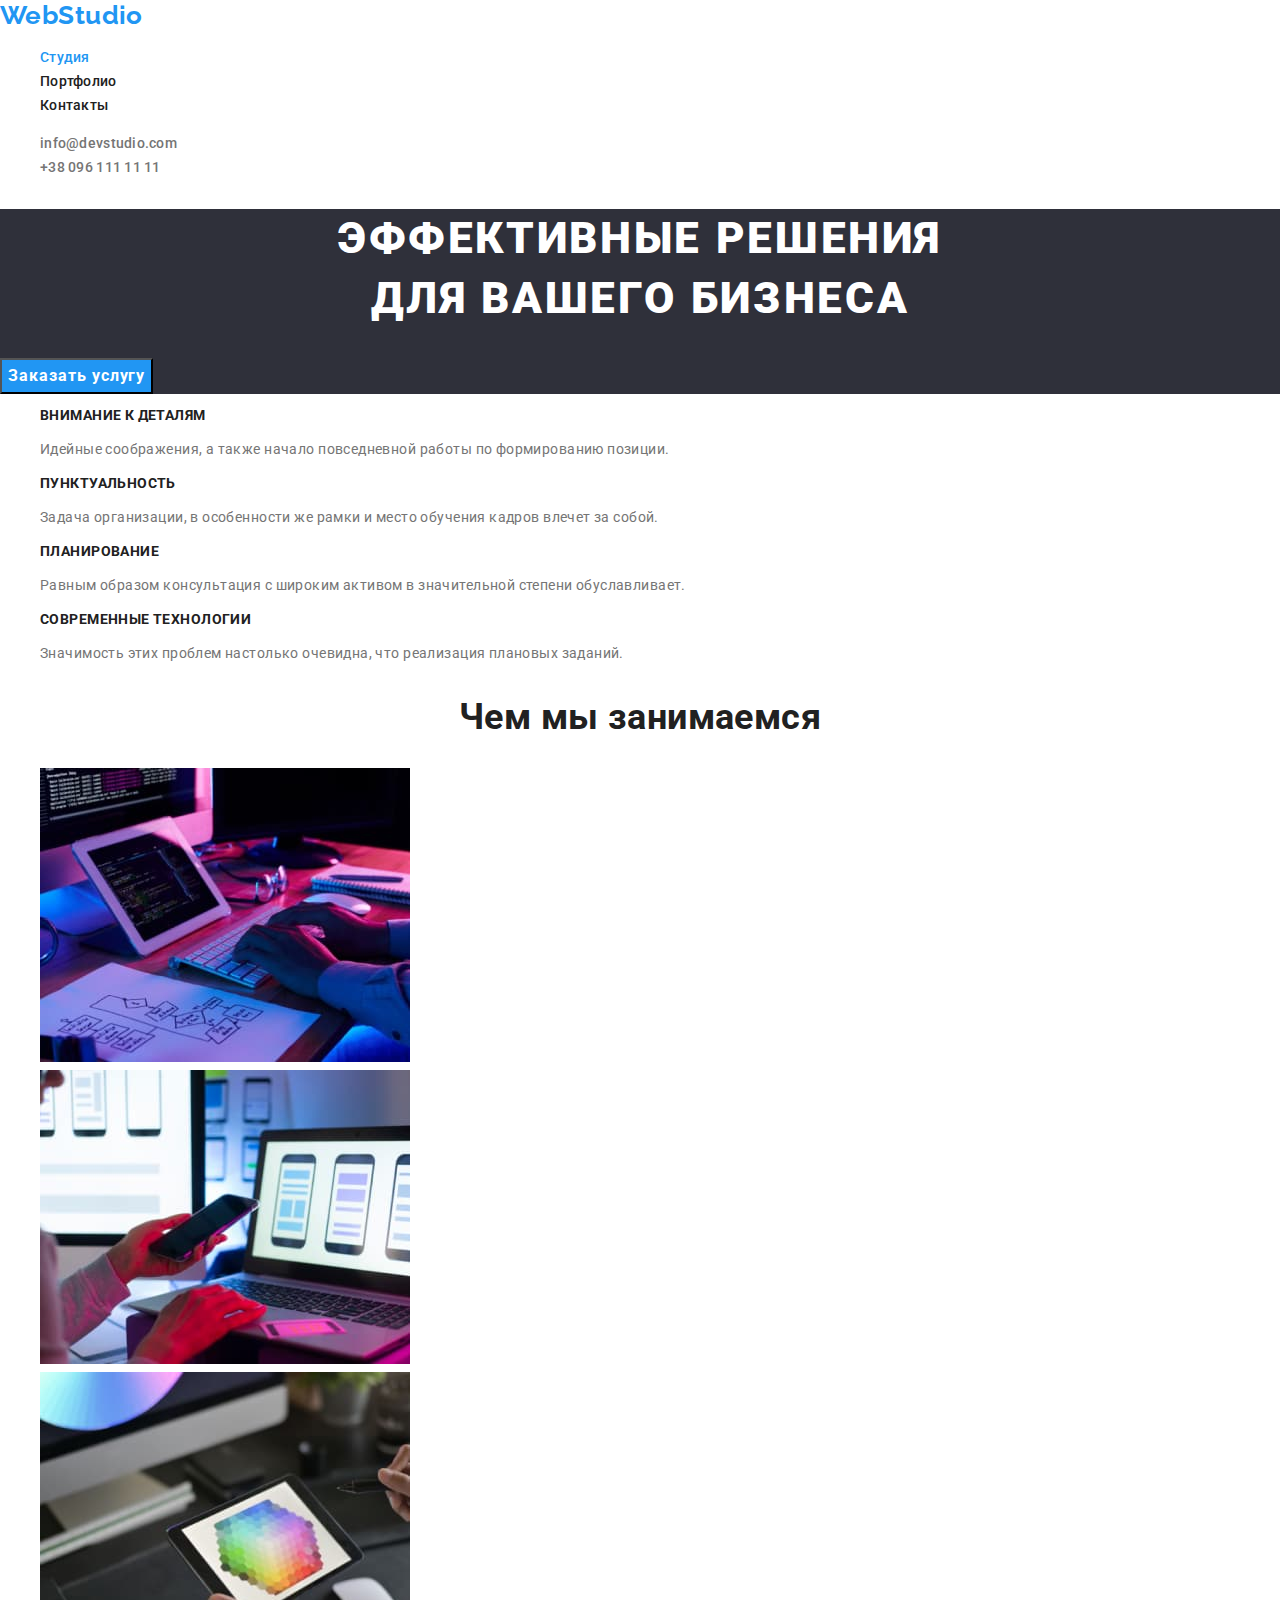
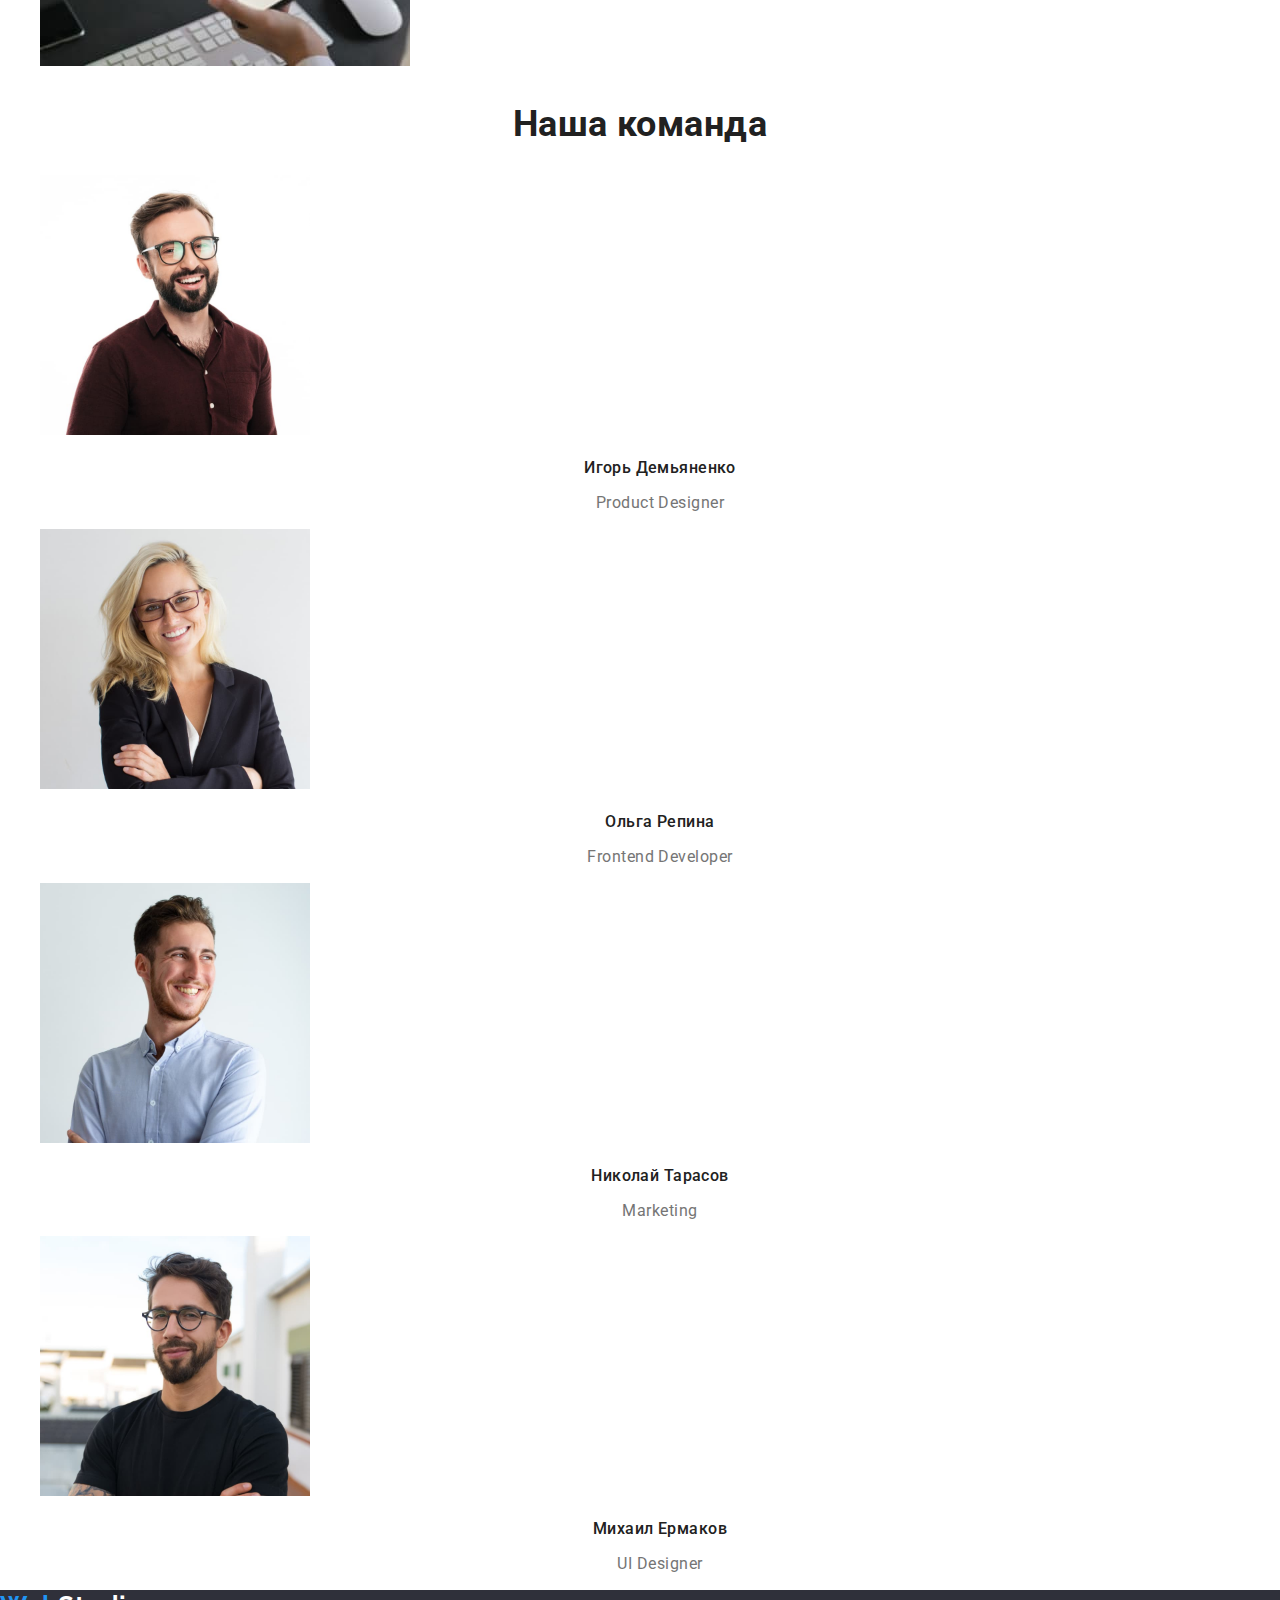
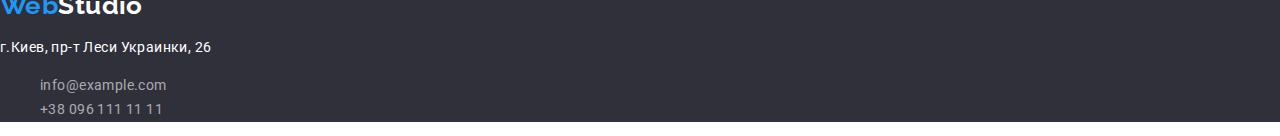
<file: index.html>
<!DOCTYPE html>
<html lang="ru">
  <head>
    <meta charset="UTF-8">
    <meta name="viewport" content="width=device-width, initial-scale=1.0">
    <meta http-equiv="X-UA-Compatible" content="IE=Edge" />
    <title>Web Studio 2.1</title>
    <meta name="description" content="Версия макета Web Studio 2.1">

    <link rel="preconnect" href="https://fonts.googleapis.com">
    <link rel="preconnect" href="https://fonts.gstatic.com" crossorigin>
    <link href="https://fonts.googleapis.com/css2?family=Raleway:wght@700&family=Roboto:wght@400;500;700&display=swap" rel="stylesheet">

    <link rel="stylesheet"  href=https://cdnjs.cloudflare.com/ajax/libs/modern-normalize/1.1.0/modern-normalize.min.css>

    <link rel="stylesheet" href="./css/styles.css">
  </head>
  <body>
    <header>
      <nav class="nav">
          <!-- Логототип -->
        <a class="logo link" href="./index.html">
          <span class="web-logo">Web</span>Studio
        </a>
        
        
        <!-- Меню в хедере -->
        <ul class="nav-site list">
          <li><a class="link current" href="./index.html">Студия</a></li>
          <li><a class="link" href="./portfolio.html">Портфолио</a></li>
          <li><a class="link" href="#">Контакты</a></li>
        </ul>
      </nav>
      <!-- Контакты в хедере -->      
      <ul class="contacts list"> 
        <li><a class="link" href="mailto:info@devstudio.com">info@devstudio.com</a></li>
        <li><a class="link" href="tel:380961111111">+38 096 111 11 11</a></li>
      </ul>
    </header>
    <main>
      <!--  Hero секция -->
      <section class="hero">
          <h1 class="hero-title">Эффективные решения<br>для вашего бизнеса</h1>
          <button class="button-hero" type="button">Заказать услугу</button>
      </section>

      <!--  Особенности (features) -->
      <section>
        <!-- скрытый заголовок -->
        <h2 class="unvisible-title"> Особенности</h2>
        <ul class="list">
          <li>
            <h3 class="features-title">Внимание к деталям</h3>
            <p>Идейные соображения, а также начало повседневной работы по формированию позиции.</p>
          </li>
          <li>
            <h3 class="features-title">Пунктуальность</h3>
            <p>Задача организации, в особенности же рамки и место обучения кадров влечет за собой.</p>
          </li>
          <li>
            <h3 class="features-title">Планирование</h3>
            <p>Равным образом консультация с широким активом в значительной степени обуславливает.</p>
          </li>
          <li>
            <h3 class="features-title">Современные технологии</h3>
            <p>Значимость этих проблем настолько очевидна, что реализация плановых заданий.</p>
          </li>
        </ul>
      </section>

        <!-- Чем мы занимаемся -->
      <section>
        <h2 class="images-title">Чем мы занимаемся</h2>
        <ul class="list">
          <li><img src="./images/keyboard1.jpg" width="370" alt="клавиатура  с отдельным монитором, блок-схема на бумаге"></li>
          <li><img src="./images/notebook2.jpg" width="370" alt="на экране ноутбука  варианты дизайна мобильного приложения"></li>
          <li><img src="./images/tablet3.jpg" width="370" alt="планшет на экране c палитрой цветов проекта"></li>
        </ul>
      </section>

       <!-- Наша команда -->
      <section сlass="team">
        <h2 class="team-title">Наша команда</h2>
        <ul class="list">
          <li>
            <img 
              src="./images/igor_demyanenko.jpg"
              title="Игорь Демьяненко"
              alt="фото Игоря Демьяненко"
              width="270" 
             />
            <h3 class="team-person-name">Игорь Демьяненко</h3>
            <p class="team-person-role">Product Designer</p>
          </li>
          <li>
            <img 
              src="./images/olga_repina.jpg" 
              title="Ольга Репина"
              alt="фото Ольги Репиной"
              width="270" 
            />
            <h3 class="team-person-name">Ольга Репина</h3>
            <p class="team-person-role">Frontend Developer</p>
          </li>
          <li>
            <img 
              src="./images/nikolay_tarasov.jpg"
              title="Николай Тарасов"
              alt="фото Николая Тарасова"
              width="270"
            />
            <h3 class="team-person-name">Николай Тарасов</h3>
            <p class="team-person-role">Marketing</p>
          </li>
          <li>
            <img 
              src="./images/mikhail_ermakov.jpg" 
              title="Михаил Ермаков"
              alt="фото Михаила Ермакова"
              width="270"
            />
            <h3 class="team-person-name">Михаил Ермаков</h3>
            <p class="team-person-role">UI Designer</p>
          </li>
        </ul>
      </section> 
    </main>

    <!--footer страницы-->
    <footer class="footer">
     <!-- Логотип в футере -->
      <a class="logo link" href="./index.html">
      <span class="web-logo">Web</span>Studio</a>
    
      <!-- Контакты в футере -->
      <address class="contacts-footer">
        <p>г.Киев, пр-т Леси Украинки, 26</p>
        <ul class="list">
          <li>
            <a class="link" href="mailto:info@example.com">info@example.com</a>
          </li>
          <li>
            <a class="link" href="tel:+380961111111">+38 096 111 11 11</a>
          </li>
        </ul>
      </address>
    </footer>
  </body>
</html>
</file>
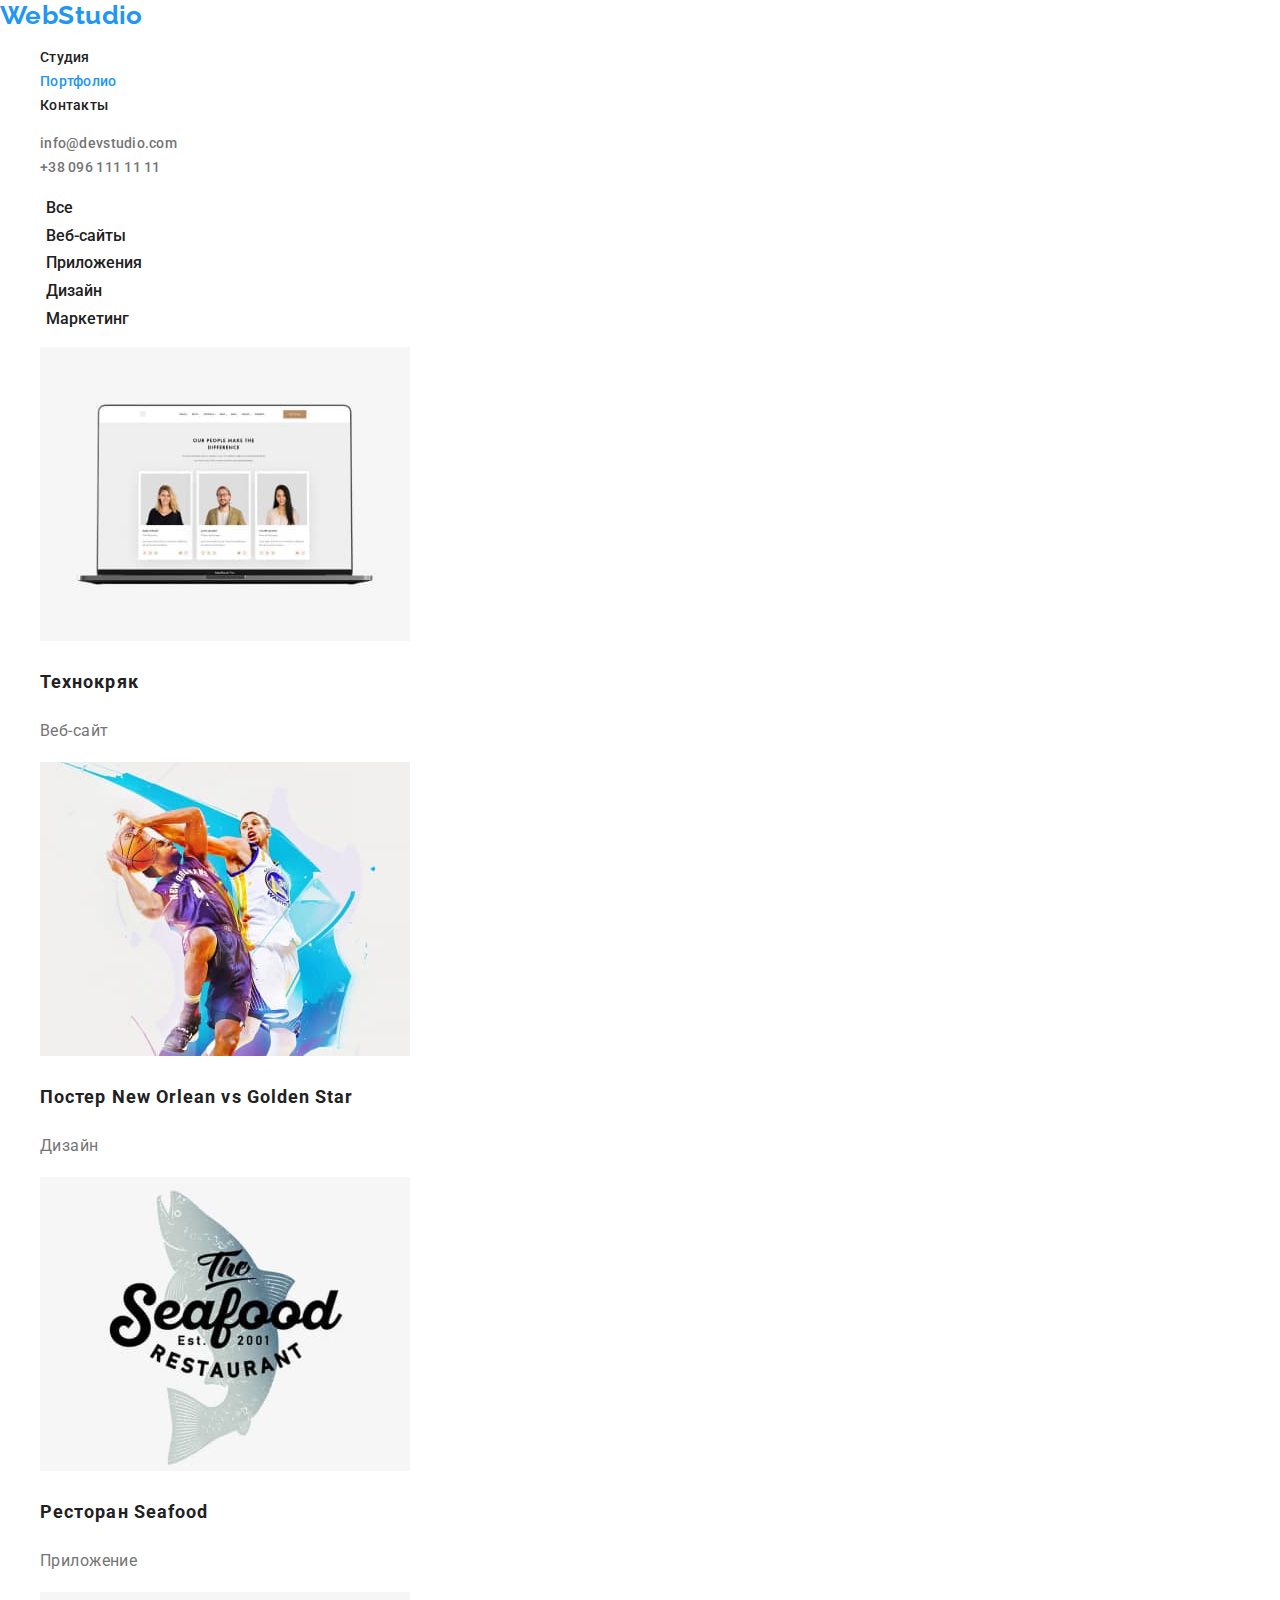
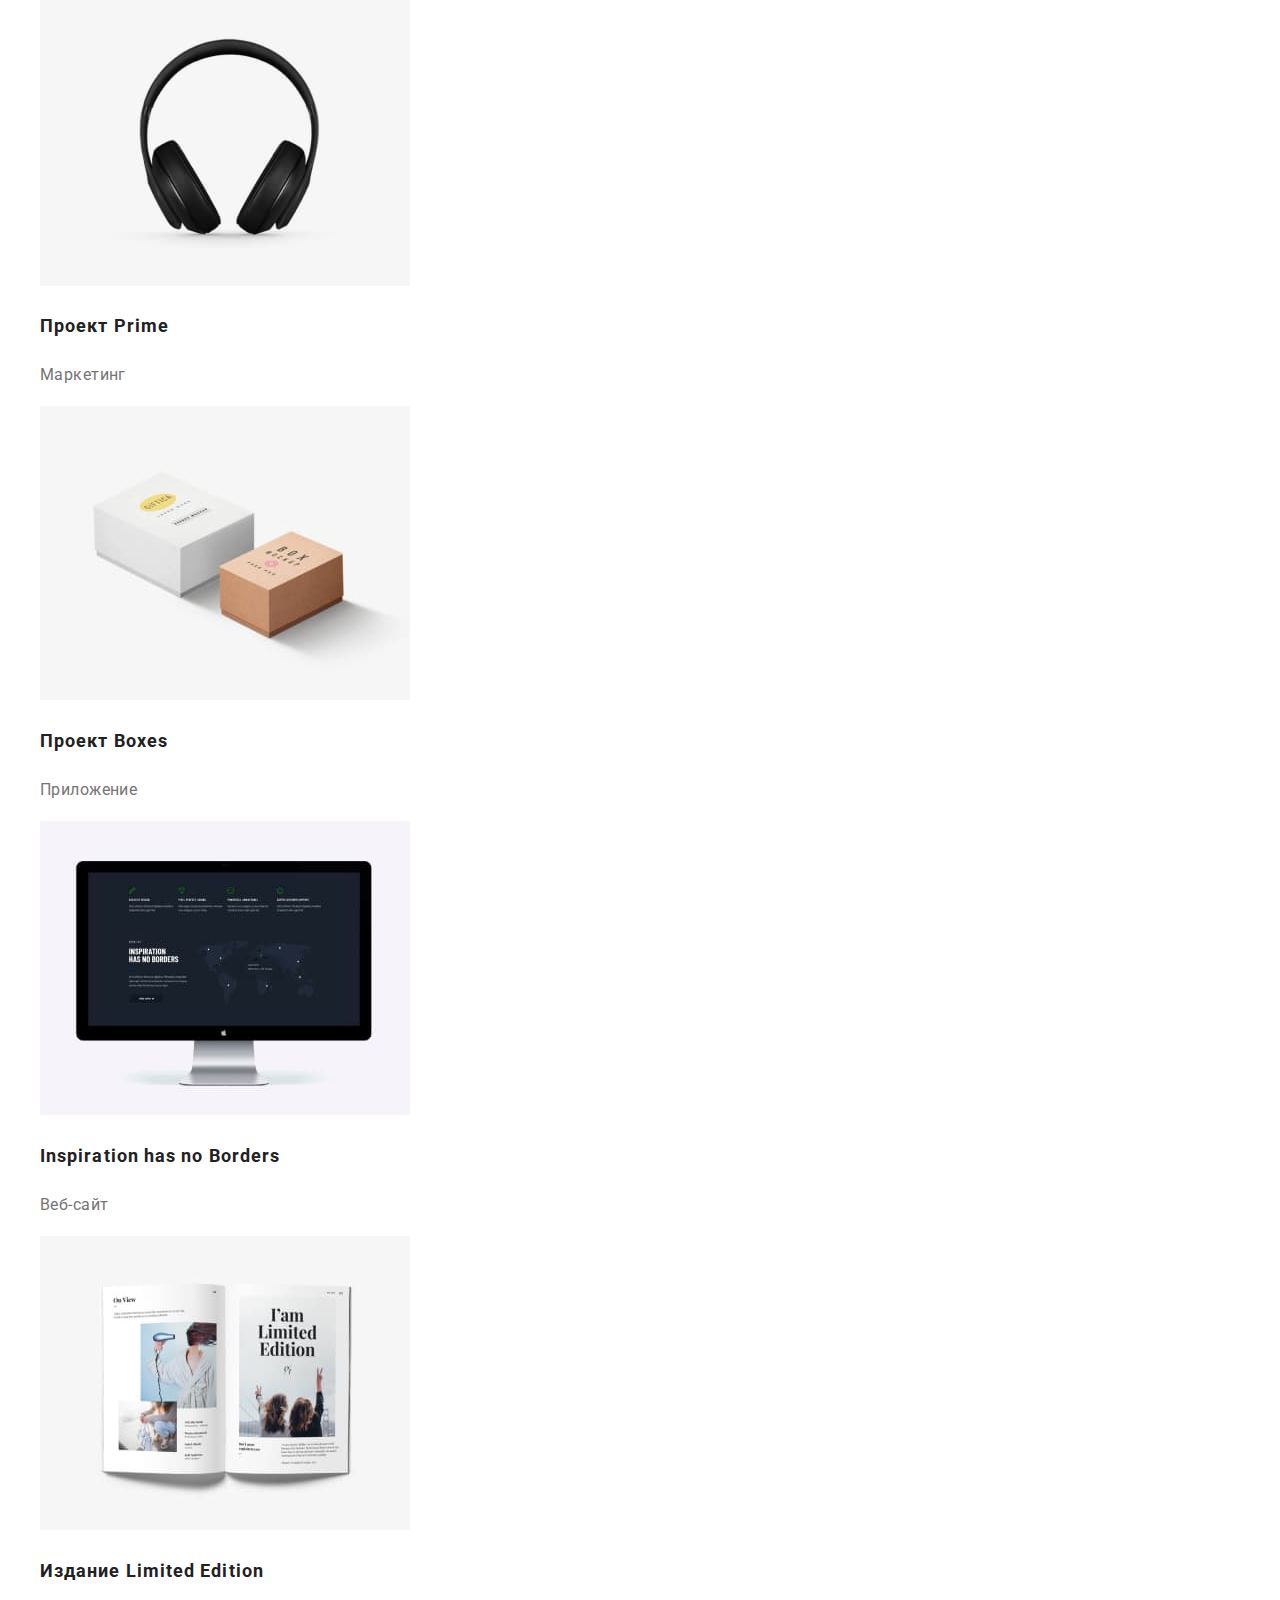
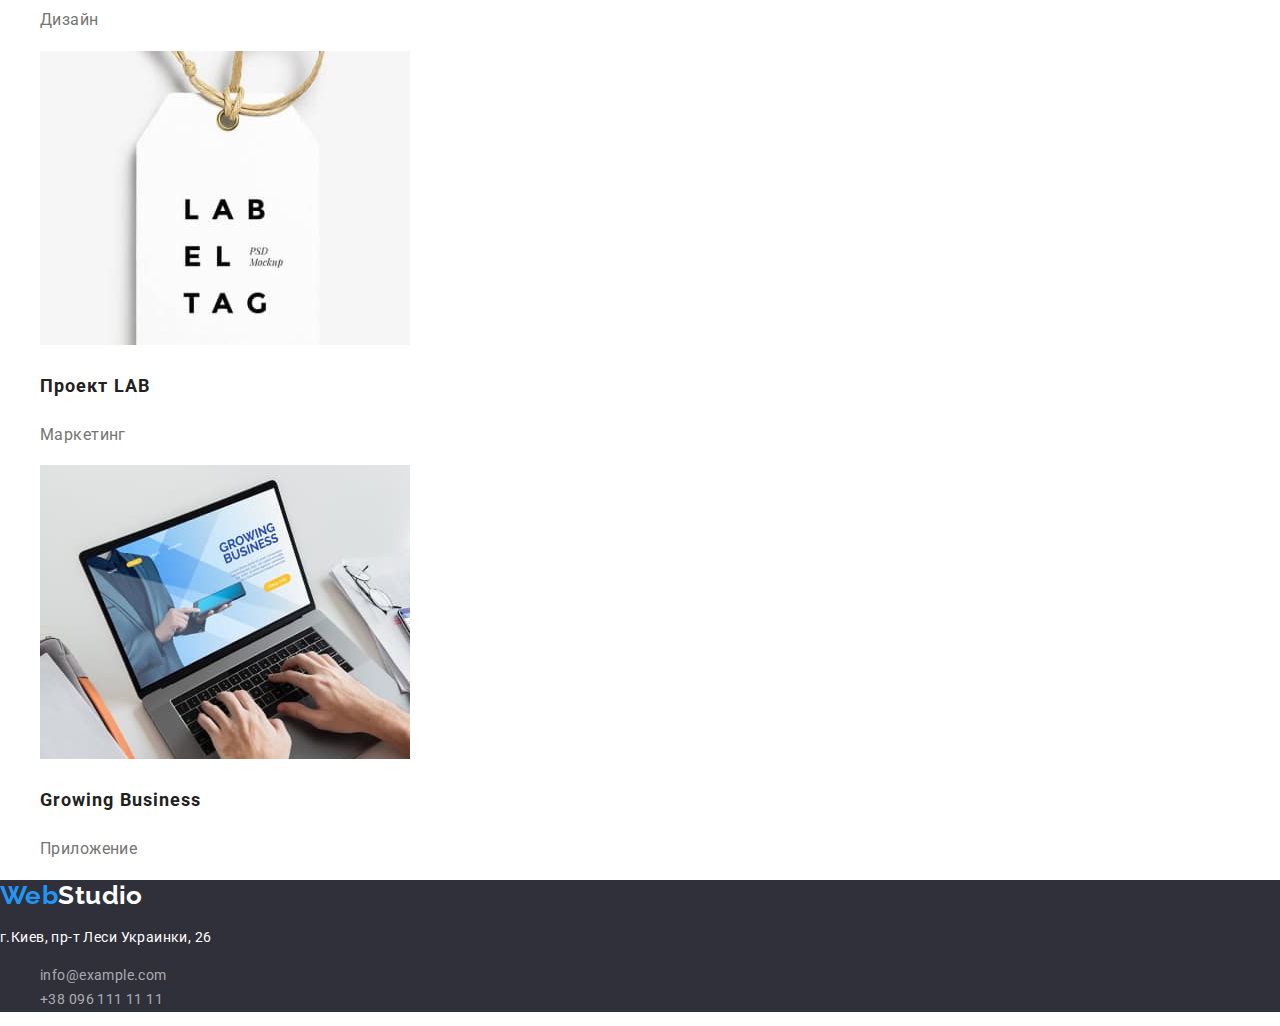
<file: portfolio.html>
<!DOCTYPE html>
<html lang="ru">
  <head>
    <meta charset="UTF-8">
    <meta name="viewport" content="width=device-width, initial-scale=1.0">
    <meta http-equiv="X-UA-Compatible" content="IE=Edge" />
    <title>Web Studio 2.1</title>
    <meta name="description" content="Версия макета Web Studio 2.1">

    <link rel="preconnect" href="https://fonts.googleapis.com">
    <link rel="preconnect" href="https://fonts.gstatic.com" crossorigin>
    <link href="https://fonts.googleapis.com/css2?family=Raleway:wght@700&family=Roboto:wght@400;500;700&display=swap" rel="stylesheet">

    <link rel="stylesheet"  href=https://cdnjs.cloudflare.com/ajax/libs/modern-normalize/1.1.0/modern-normalize.min.css>

    <link rel="stylesheet" href="./css/styles.css">
  </head>
  <body>
    <header>
      <nav class="nav">
         <!-- Логототип -->
        <a class="logo" href="./index.html">
        <span class="web-logo">Web</span>Studio
        </a>
        <!-- Меню в хедере -->
        <ul class="nav-site list">
          <li><a class="link" href="./index.html">Студия</a></li>
          <li><a class="link current" href="./portfolio.html">Портфолио</a></li>
          <li><a class="link" href="#">Контакты</a></li>
        </ul>
      </nav>   
       <!-- Контакты в хедере -->    
      <ul class="contacts list"> 
          <li><a class="link" href="mailto:info@devstudio.com">info@devstudio.com</a></li>
          <li><a class="link" href="tel:380961111111">+38 096 111 11 11</a> </li>
      </ul>
    </header>
    <main> 
      <section>
         <!-- Контакты в хедере -->  
        <h1 class="unvisible-title">Примеры работ</h1>
        <ul class="filters list">
          <li><button type="button" class="item">Все</button></li>
          <li><button type="button" class="item">Веб-сайты</button></li>
          <li><button type="button" class="item">Приложения</button></li>
          <li><button type="button" class="item">Дизайн</button></li>
          <li><button type="button" class="item">Маркетинг</button></li>
        </ul>
          <!-- Проекты projects -->
        <ul class="projects list">
          <li>
            <a href="#">
              <img src="./images/project1.jpg" width="370" alt="страница сайта Технокряк">
              <h2>Технокряк</h2>
              <p>Веб-сайт</p>
            </a>
          </li>
          <li>
            <a href="#">
              <img src="./images/project2.jpg" width="370" alt="два игрока Нью Орлеан и Голден Стар"/> 
              <h2>Постер New Orlean vs Golden Star</h2>
              <p>Дизайн</p>
            </a>
          </li>
          <li>
            <a href="#"> 
              <img src="./images/project3.jpg" width="370" alt="страница приложения Ресторан Seafood"/>
              <h2>Ресторан Seafood</h2>
              <p>Приложение</p>
            </a>
          </li>
          <li>
            <a href="#"> 
              <img src="./images/project4.jpg" width="370" alt="аудио наушники"/> 
              <h2>Проект Prime</h2>
              <p>Маркетинг</p>
            </a> 
          </li> 
          <li>
            <a href="#"> 
              <img src="./images/project5.jpg" width="370" alt="две коробки рядом"/>
              <h2>Проект Boxes</h2>
              <p>Приложение</p>
            </a>     
          </li>
          <li>
            <a href="#"> 
              <img src="./images/project6.jpg" width="370" alt="монитор с открытой веб-страницей"/>
              <h2>Inspiration has no Borders</h2>
              <p>Веб-сайт</p>
            </a>
          </li>
          <li>
            <a href="#"> 
              <img src="./images/project7.jpg" width="370" alt="разворот журнала Limited Edition"/>
              <h2>Издание Limited Edition</h2>
              <p>Дизайн</p>
            </a>
          </li>
          <li>
            <a href="#"> 
              <img src="./images/project8.jpg" width="370" alt="ярлык с надписью LAB EL TAG"/> 
              <h2>Проект LAB</h2>
              <p>Маркетинг</p>
            </a>     
          </li>
          <li>
            <a href="#"> 
              <img src="./images/project9.jpg" width="370" alt="монитор с открытым приложением"/>  
              <h2>Growing Business</h2>
              <p>Приложение</p>
            </a>   
          </li>
        </ul>
      </section>
    </main>  

    <!--footer -->
    <footer class="footer">
        <!-- Логотип в футере -->
       <a class="logo link" href="./index.html">
       <span class="web-logo">Web</span>Studio</a>

       <!-- Контакты в футере -->
      <address class="contacts-footer">
         <p>г.Киев, пр-т Леси Украинки, 26</p>
        <ul class="list">
          <li>
            <a class="link" href="mailto:info@example.com">info@example.com</a>
          </li>
          <li>
            <a class="link" href="tel:+380961111111">+38 096 111 11 11</a>
          </li>
        </ul>
      </address>
    </footer>
  </body>
</html>
</file>
<file: css/styles.css>
/* цвет текста параграфов основной #757575 */
/*  цвет текста вторичный для заголовков #212121 */
/* основной фон #ffffff */
/* дополнительный фон блока team  #f5f4fa */
/* цвет web-лого, кнопок под курсором, активных ссылок #2196f3 */
/* фон героя и футера #2f303a */
/* цвет studio-лого  вверху  #000000 */
/* цвет адреса, studio-лого внизу   #ffffff */


:root {
  --basic-text-color: #757575;
  --secondary-text-color: #212121;
  --accent-color: #2196f3;
  --basic-background-color: #ffffff;
  --secondary-background-color: #2f303a;
  --team-background-color: #f5f4fa;
  --logo-header-color:#000000;
  --logo-footer-color:#ffffff;
  --addressdown-color:#ffffff;
  --secondary-addressdown-color:rgba(255, 255, 255, 0.6);
}

body {
  font-family: Roboto, sans-serif;
  font-size: 14px;
  line-height: 1.71;
  letter-spacing: 0.03em;
  background-color: var(--basic-background-color);
  color: var(--basic-text-color);
}

.list {
  list-style: none;
}

.link {
  text-decoration: none;
}

/*логотип в хедере */

.logo {
  font-family: Raleway, sans-serif;
  font-weight: 700;
  font-size: 26px;
  line-height: 1.19;
  text-decoration: none;
  color: var(--logo-header-color);
}

.web-logo {
  color: var(--accent-color);
}

.logo:hover,
.logo:focus {
    color: var(--accent-color);
}

/* Меню nav в хедере */

.nav > .list .link {
  font-weight: 500;
  font-size: 14px;
  line-height: 1.14;
  letter-spacing: 0.02em;
  color: var(--secondary-text-color);
 }

.nav > .list .link:hover,
.nav > .list .link:focus {
  color: var(--accent-color);
}
.nav-site .link.current {
  color: var(--accent-color);
}

  /* Контакты в хедере */
.contacts {
  list-style: none;
}
.contacts .link {
  font-weight: 500;
  font-size: 14px;
  line-height: 1.14;
  letter-spacing: 0.02em;
  color: var(--basic-text-color);
}

.contacts .link:hover,
.contacts .link:focus {
  color: var(--accent-color);
}
 
/* Hero секция */
.hero {
  background-color: var(--secondary-background-color);
  color: var(--basic-background-color);
}

.hero-title {
  font-weight: 900;
  font-size: 44px;
  line-height: 1.36;
  text-align: center;
  text-transform: uppercase;
  letter-spacing: 0.06em;
}

/* кнопка c надписью Заказать услугу */

.button-hero {
  font-weight: 700;
  font-size: 16px;
  line-height: 1.88;
  align-items: center;
  text-align: center;
  letter-spacing: 0.06em;
  background-color: var(--accent-color);
  color: var(--basic-background-color);

  cursor: pointer;
}



/* Особенности (features)   */

.features-title {
  font-weight: 700;
  font-size: 14px;
  line-height: 1.14;
  text-transform: uppercase;
  color: var(--secondary-text-color);
}
  
/* Чем мы занимаемся */
.images-title,
.team-title {
  font-weight: 700;
  font-size: 36px;
  line-height: 1.17;
  text-align: center;
  color: var(--secondary-text-color);
}

/* Наша команда */

.team {
  background-color: var(--team-background-color);
}

.team-person-name {
  font-weight: 500;
  font-size: 16px;
  line-height: 1.18;
  text-align: center;
  color: var(--secondary-text-color);
}
.team-person-role {
  font-size: 16px;
  line-height: 1.18;
  text-align: center;
  letter-spacing: 0.03em;
}

/* вторая страница PORTFOLIO */
/* Кнопки filters */

.filters .item {
  font-weight: 500;
  font-size: 16px;
  line-height: 1.62;
  text-align: center;
  border-style: none;
  background-color: var(--additional-background-color);
  color: var(--secondary-text-color);
}
.filters .item:hover,
.filters .item:focus {
  background-color: var(--accent-color);
  color: var(--basic-background-color);
  cursor: pointer;
}
/* Проекты projects  */

.unvisible-title {
  display: none;
}

.projects a {
  text-decoration: none;
  color: var(--secondary-text-color);
}


.projects h2 {
  font-weight: 700;
  font-size: 18px;
  line-height: 2;
  letter-spacing: 0.06em;
  color: var(--secondary-text-color);
}

.projects p {
  font-size: 16px;
  line-height: 1.87;
  color: var(--basic-text-color);
}



/* Футер */

.footer {
  background-color: var(--secondary-background-color);
}

.contacts-footer {
  color:#ffffff;
  font-style: normal;
}

/* logo в футере */

.footer > .logo {
  color: var(--logo-footer-color);
}

/* адрес и контакты в футере */

.contacts-footer .link {
    color:var(--secondary-addressdown-color);
}

.contacts-footer .link:hover,
.contacts-footer .link:focus {
  color: var(--accent-color);
}
</file>
